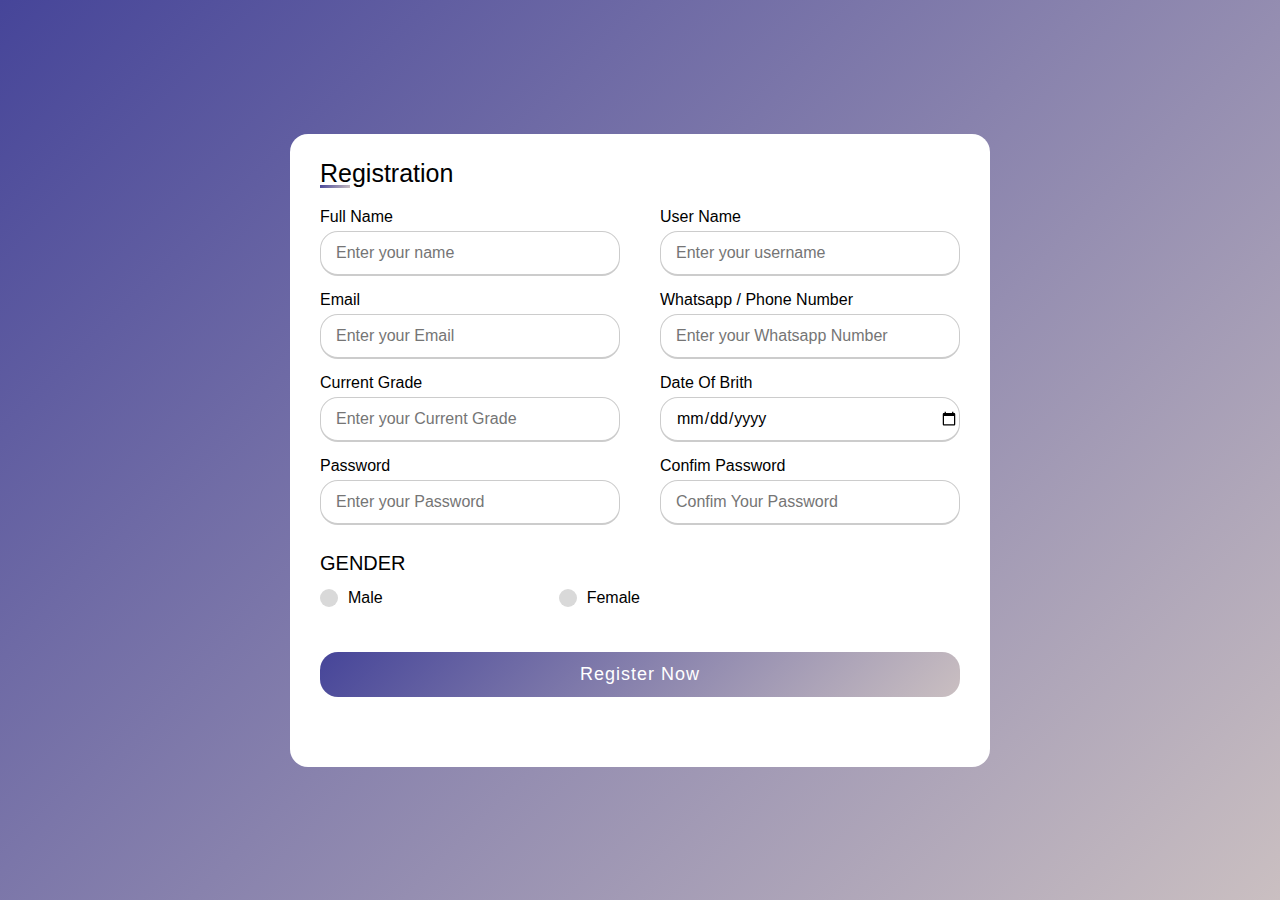
<file: from/index.html>
<!DOCTYPE html>
<html lang="en">
    <head>
        <meta charset="UTF-8">
        <meta name="viewport" content="width=device-width, initial-scale=1.0">
        <link rel="stylesheet" href="style.css">
        <title>Log In</title>
    </head>
    <body>
        <div class="container">
            <div class="title">Registration</div>
            <form action="#">
                <div class="user-details">
                    <div class="input-box">
                        <span class="details">Full Name</span>
                        <input type="text" placeholder="Enter your name"
                            required>
                    </div>
                    <div class="input-box">
                        <span class="details">User Name</span>
                        <input type="text" placeholder="Enter your username"
                            required>
                    </div>
                    <div class="input-box">
                        <span class="details">Email</span>
                        <input type="text" placeholder="Enter your Email"
                            required>
                    </div>
                    <div class="input-box">
                        <span class="details">Whatsapp / Phone Number</span>
                        <input type="text"
                            placeholder="Enter your Whatsapp Number" required>
                    </div>
                    <div class="input-box">
                        <span class="details">Current Grade</span>
                        <input type="text"
                            placeholder="Enter your Current Grade" required>
                    </div>
                    <div class="input-box">
                        <span class="details">Date Of Brith</span>
                        <input type="date" placeholder="Enter your DOB"
                            required>
                    </div>
                    <div class="input-box">
                        <span class="details">Password</span>
                        <input type="password" placeholder="Enter your Password"
                            required>
                    </div><div class="input-box">
                        <span class="details">Confim Password</span>
                        <input type="password" placeholder="Confim Your Password"
                            required>
                    </div>
                </div>
                <div class="gender-details">
                    <input type="radio" name="gender" id="dot-1">
                    <input type="radio" name="gender" id="dot-2">
                    <span class="gender-title">GENDER</span>
                    <div class="category">
                        <label for="dot-1">
                            <span class="dot one"></span>
                            <span class="gender">Male</span>
                        </label>
                        <label for="dot-2">
                            <span class="dot two"></span>
                            <span class="gender">Female</span>
                        </label>
                    </div>
                </div>
                <div class="button">
                    <input type="submit" value="Register Now">
                </div>
            </form>
        </div>
        
    </body>
</html>
</file>
<file: from/style.css>
@import url('https://fonts.googleapis.com/css2?family=poppins:wght@300;400;500;600;700;800&display=swap');

* {
    margin: 0;
    padding: 0;
    box-sizing: border-box;
    font-family: 'popins', sans-serif;
}

body {
    display: flex;
    height: 100vh;
    justify-content: center;
    align-items: center;
    background: linear-gradient(135deg, #464599, #cabfc1);
}

.container {
    max-width: 700px;
    width: 100%;
    background: #fff;
    padding: 25px 30px;
    border-radius: 18px;
}

.container .title {
    font-size: 25px;
    font-weight: 500;
    position: relative;
}

.container .title::before {
    content: '';
    position: absolute;
    left: 0;
    bottom: 0;
    height: 3px;
    width: 30px;
    background: linear-gradient(135deg, #464599, #cabfc1);
}

.container form .user-details {
    display: flex;
    flex-wrap: wrap;
    justify-content: space-between;
    margin: 20px 0 12px 0;
}

form .user-details .input-box {
    margin-bottom: 15px;
    width: calc(100%/2 - 20px);
}

.user-details .input-box .details {
    display: block;
    font-weight: 500;
    margin-bottom: 5px;
}

.user-details .input-box input {
    height: 45px;
    width: 100%;
    outline: none;
    border-radius: 18px;
    border: 1px solid #ccc;
    padding-left: 15px;
    font-size: 16px;
    border-bottom-width: 2px;
    transition: all 0.3s ease;
}

.user-details .input-box input:focus,
.user-details .input-box input:valid {
    border-color: #1705be;
}

form .gender-details .gender-title {
    font-size: 20px;
    font-weight: 500;
}

form .gender-details .category {
    display: flex;
    width: 50%;
    margin: 14px 0;
    justify-content: space-between;
}

form .gender-details .category label {
    display: flex;
    align-items: center;
}

form .gender-details .category .dot {
    height: 18px;
    width: 18px;
    background: #d9d9d9;
    border-radius: 50%;
    margin-right: 10px;
    border: 5px solid transparent;
    transition: all 0.3s ease;
}
#dot-1:checked ~ .category .one,
#dot-2:checked ~ .category .two{
    border-color: #ccc;
    background: #1705be;
}
form input[type="radio"]{
    display: none;
}
form .button{
    height: 45px;
    margin: 45px 0;
}
form .button input{
    height: 100%;
    width: 100%;
    outline: none;
    color: #fff;
    border: none;
    font-size: 18px;
    font-weight: 500;
    border-radius: 18px;
    letter-spacing: 1px;
    background: linear-gradient(135deg, #464599, #cabfc1);
}
form .button input:hover{
    background: linear-gradient(135deg, #464599, #cabfc1);
}
@media (max-width: 584px) {
    .container {
        max-width: 100%;
    }
    form .user-details .input-box {
        margin-bottom: 15px;
        width:100%;
    }
    form .gender-details .category {
        width: 100%;
    }
    .container form .user-details {
    max-height: 300px;
    overflow-y: scroll;
    }
    .user-details::-webkit-scrollbar{
        width: 0;
    }
}
</file>
